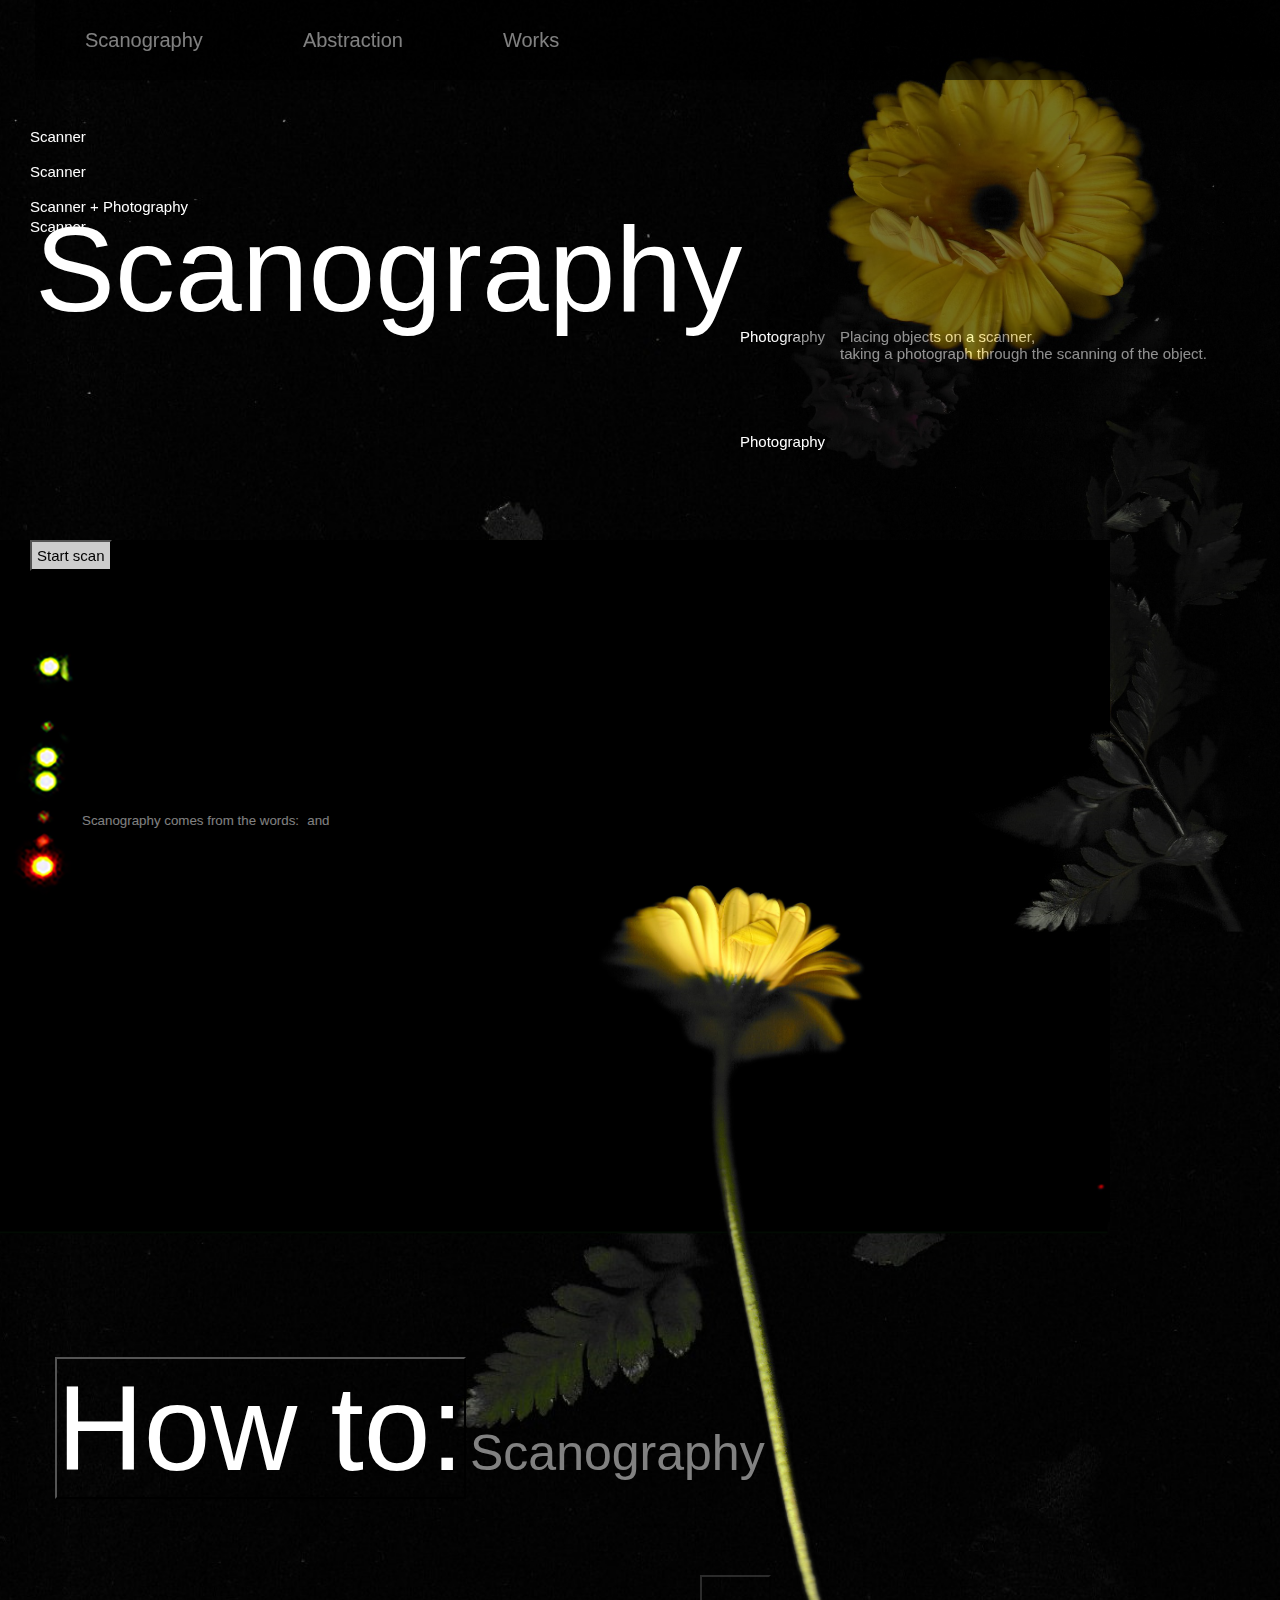
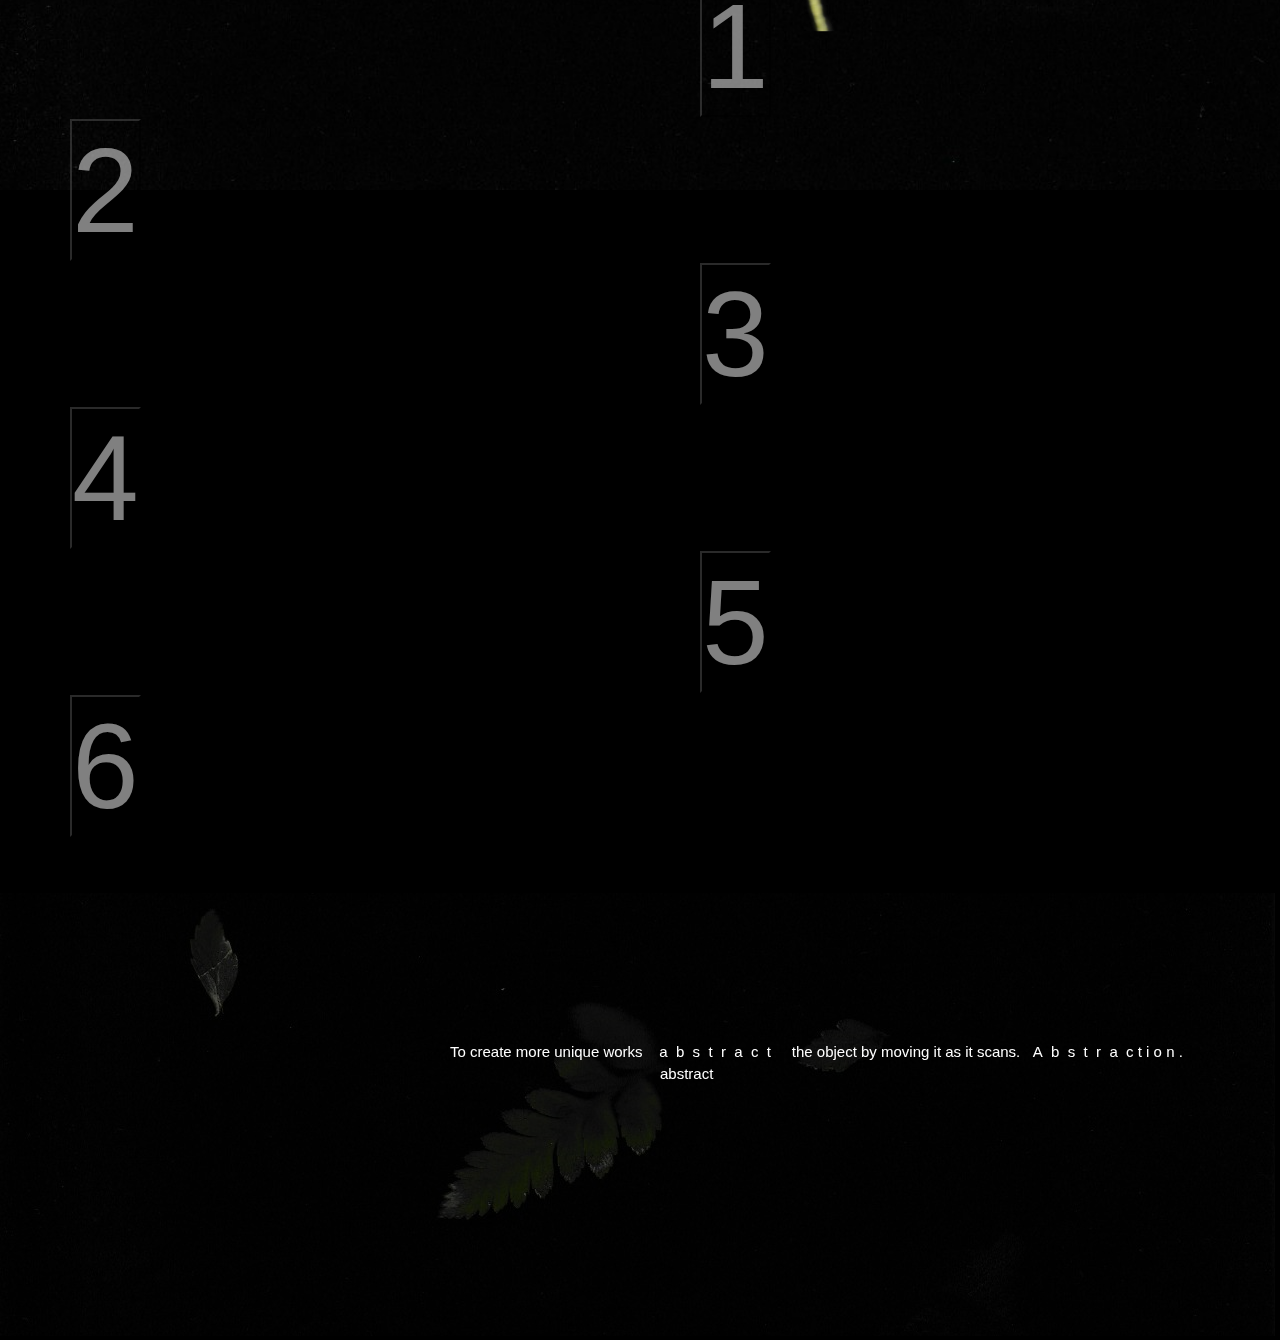
<file: index.html>
<!DOCTYPE html>
<html lang="en">
<head> 
    <meta charset="UTF-8">
    <meta gttp-equiv="X-UA-Compatible" content="IE=edge">
    <meta name="viewport" content="width=device-width, initial-scale=1.0">
    <title>Scanography</title>
    <link rel="stylesheet" href="style.css">
</head>
<body>
     <script src="https://code.jquery.com/jquery-3.6.3.js" integrity="sha256-nQLuAZGRRcILA+6dMBOvcRh5Pe310sBpanc6+QBmyVM=" crossorigin="anonymous"></script>
    <script src="app.js"></script>
    <img src="pics/gg.png" class="backimg">
    <nav class="navbar">
        <ul class="link-group">
            <li class="link"><a href="index.html">Scanography</a></li>
            <li class="link"><a href="abstract.html">Abstraction</a></li>
            <li class="link"><a href="works.html">Works</a></li>
        </ul>
    </nav>
   
<section class="Scanography-section">
    <h1 class="Scanography-heading">Scanography </h1>
  
    <h2 class="Scanography-repeat"> <div class="divone"> 
        <p onclick="myFunctionphoto()">Scanner</p>

<p id="demophoto"></p>


    </div><div class="divthree">Scanner </div> <div class="divtwo">Scanner </div> Scanner + Photography 
    <h3 class="Photography-repeat">  <div class="divfour"> Photography</div></h3>
    <h4 class="Scanner-description-one">Placing objects on a scanner, <br> taking a photograph through the scanning of the object.</h4>
   <img src="pics/Scan_20230201 (9999999).png" class="scanner-header-image">
   <img src="pics/rrr.png" class="scanner-header-overlay">
</section>

<section class="gif">
    <img src="pics/Screenshot 2023-02-08 212035.png" class="staticgif">
   <div class="divfive"> <img src="pics/4.gif.gif" class="movegif"></div>
</section>

<section class="Scanography-section-one">
    <h2 class="Scanography-heading-one"> </h2>
</section>

<section class="scanography-body">
    
    <br><br><br>
    <h2 class="paragraphone"> <button class="buttonone", onclick="myFunctiontwo()"> Scanography comes from the words: </button>  
        <button class="buttonone", onclick="myFunctionthree()"> <br> <br> <br> <br> 
 and </button> </h2>
    <h2 class="paragraphtwothree"> <p id="demo">  </h2></p>
    
        
    <h2 class="paragraphtwo"> <p id="demothree"></h3></p>
      
</section>

<section class="scanography-description">
    <h3 class="test"> 
        <p onclick="myFunctiony()">Photography</p>
        <p id="demoy"></p>
        </h3>
    <img src="pics/Scan_20230201 (19-3).png" class="scanography-imagetwo">
    <br><br><br><br><br><br><br><br><br><br><br>
    <h3 class="scanheadtwo"> <p><button class="gg" onclick="myFunctiong()">How to:</button></p></h3> <h3 class="scanheadtwotwo"> 
     

<div id="myDIVg">Scanography </div>



<div id = "divToShowHide" class = "BeforeScroll">
       </h3><br> <br><br><br><br><br><br><br><br><br><br><br>
    <h2 class="paragraphthree"> <br></h2>
    <button class="scanhead", onclick="myFunction1()"> 1</button> 
   
   <h2 class="paragraphthree"> <p id="demo1"> </p>
   
    </h2>
    <br>  <br>  <br>  <br>  <br>  <br>  <br>  <br> 
    <h2 class="paragraphthreeone"> <br></h2>
    <button class="scanheadone", onclick="myFunction2()"> 2</button> 
   
   <h2 class="paragraphthreeone"> <p id="demo2"> </p>
    
    </h2>
    
    <br>  <br>  <br>  <br>  <br>  <br>  <br>  <br> 
    <h2 class="paragraphthree"> <br></h2>
    <button class="scanhead", onclick="myFunction3()"> 3</button> 
   
   <h2 class="paragraphthree"> <p id="demo3"> </p>
    
    </h2>
    
    <br>  <br>  <br>  <br>  <br>  <br>  <br>  <br> 
    <h2 class="paragraphthreeone"> <br></h2>
    <button class="scanheadone", onclick="myFunction4()"> 4</button> 
   
   <h2 class="paragraphthreeone"> <p id="demo4"> </p>
   
    </h2>

    <br>  <br>  <br>  <br>  <br>  <br>  <br>  <br> 
    <h2 class="paragraphthree"> <br></h2>
    <button class="scanhead", onclick="myFunction5()"> 5</button> 
   
   <h2 class="paragraphthree"> <p id="demo5"> </p>
    
    </h2>
    <br>  <br>  <br>  <br>  <br>  <br>  <br>  <br> 
    <h2 class="paragraphthreeone"> <br></h2>
    <button class="scanheadone", onclick="myFunction6()"> 6</button> 
   
   <h2 class="paragraphthreeone"> <p id="demo6"> </p>
    
    </h2>
</div>








    <br> <br><br><br><br><br>
        <br> <br>
        <br> </h2>
        <br> <br>
       <h3 class="paragraphfour"> 
        To create more unique works  <a class="ink" href="abstract.html">  &nbsp; &nbsp;a &nbsp;b &nbsp;s &nbsp;t &nbsp;r &nbsp;a &nbsp;c &nbsp;t  &nbsp; &nbsp;</a> the object by moving it as it scans. 
        <a class="ink" href="abstract.html"> &nbsp;&nbsp;A&nbsp;&nbsp;b&nbsp;&nbsp;s&nbsp;&nbsp;t&nbsp;&nbsp;r&nbsp;&nbsp;a&nbsp;&nbsp;c&nbsp;t&nbsp;i&nbsp;o&nbsp;n&nbsp;.&nbsp; &nbsp;</a></h3>
        <img src="pics/999.png" class="imgimg">
        <h3 class="paragraphfourf"> 
        <p id="demof" onclick="myFunctionf()"> abstract</p>

        
        <script>
        function myFunctionf() {
          document.getElementById("demof").innerHTML += " abstract ";
        }
        </script>
        </h3>
    </section>
    
<section class="j">

    <button class="jbutton" onclick="myFunctionj()"><div id="jbutton">Start scan</button></div>
  
    <div id="myDIVj">
    <img src="pics/1.png">
    </div>
    
    <script>
    function myFunctionj() {
      var x = document.getElementById("myDIVj");
      if (x.style.display === "none") {
        x.style.display = "block";
      } else {
        x.style.display = "none";
      }
      var x = document.getElementById("jbutton");
  if (x.innerHTML === "Stop scan ") {
    x.innerHTML = "Start scan ";
  } else {
    x.innerHTML = "Stop scan ";
  }
    }
    </script>
</section>


    


  
</body>
</html>
</file>
<file: style.css>
*{
    margin: 0;
    padding: 0;
    box-sizing: border-box;
}

body{
    max-width: 1400px;
    display: block;
    margin: auto;
    min-height: 100vh;
    background: #000000;
    font-family: sans-serif;
      overflow-x: hidden;
      width: 100%;
}

.navbar{
    width: 100%;
    position: fixed;
    top: 0;
    left: 0;
    display: flex;
    justify-content: left;
    align-items: left;
    margin-left: 35px;
    z-index: 9;
    background: #00000096;
}

.link-group{
    list-style: none;
    display: flex;
}

.link a{
    color: #fff;
    opacity: 0.5;
    text-decoration: none;
    text-transform: capitalize;
    padding: 10px 30px;
    margin: 20px;
    line-height: 80px;
    transition: .5s;
    font-size: 20px;
}

.link a:hover, .link.active a{
    opacity: 1;
}

.Scanography-heading{
    color: #fff;
    opacity: 100%;
    margin-top: 200px;
    font-size: 120px;
    font-weight: 300;
    margin-left: 35px;
}

.Abstraction-heading{
    color: #fff;
    opacity: 100%;
    margin-top: 200px;
    font-size: 120px;
    font-weight: 300;
    margin-left: 35px;
    z-index: 1;
}



.Scanography-repeat{
    color: white;
    opacity: 100%;
    margin-top: -140px;
    font-size: 15px;
    font-weight: 300;
    text-align: left;
    margin-left: 30px;
    position: absolute;
}
      

.Photography-repeat{
    color: white;
    opacity: 100%;
    margin-left: 740px;
    font-size: 15px;
    font-weight: 300;
    position: absolute;
    top: 300px;
}

.Scanner-description-one{
    color: white;
    opacity: 100%;
    margin-top: -10px;
    margin-left: 840px;
    font-size: 15px;
    font-weight: 300;
}

.scanner-header-image{
    opacity: 45%;
    scale: 70%;
    margin-left: 473px;
    margin-top: -610px;
    max-width: 1000px;
    position: static;
    z-index: -10;
}
 
  .divone {
    width: 100px;
    height: 100px;
    position: absolute;
    animation-name: divone;
    animation-duration: 10s;
    animation-iteration-count: calc(5);
    animation-delay: 5s;
    top: -70px;
    cursor: pointer;
  }
  
  @keyframes divon {
    from {top: -70px; opacity: 1;}
    to {top: 400px; opacity: 0;}
  }

  .divtwo {
    width: 100px;
    height: 100px;
    position: absolute;
    animation-name: divtwo;
    animation-duration: 8s;
    animation-iteration-count: calc(10);
    animation-delay: 7s;
    top: -35px;
  }
  
  @keyframes divtwo {
    from {top: -35px; opacity: 1;}
    to {top: 400px; opacity: 0;}
  }

  
  .divthree {
    width: 100px;
    height: 100px;
    position: absolute;
    animation-name: divthree;
    animation-duration: 15s;
    animation-iteration-count: calc(7);
    top: 20px;
  }
  
  @keyframes divthree {
    from {top: -20px; opacity: 1;}
    to {top: 400px; opacity: 0;}
  }

  .divfour {
    width: 100px;
    height: 100px;
    position: absolute;
    animation-name: divfour;
    animation-duration: 5s;
    animation-iteration-count: calc(4);
    animation-delay: calc(2s);
    top: 28px;
  }
  
  @keyframes divfour {
    from {top: 28px; opacity: 1;}
    to {top: 300px; opacity: 0;}
  }


  .staticgif{
    margin-top: -143px;
    position:absolute;
    opacity: 0;
  }

  .movegif{
    margin-top: -145px;
    
  }

  .gif {
    scale: 185%;
    margin-top: -170px;
    margin-left: 380px;
    transition: 1s;
    opacity: 1;
  }

  .j{
    color: #fff;
    opacity: 1;
    width: 500px;
  }

 .myDIVj{
    height: 1000px;
    opacity: 0;
    position: absolute;
 }
 
 .j{
  position: absolute;
  margin-top: -2400px;
  width: 500px;

 }

 .jbutton{
  background-color: #ffffffcd;
  color: #000000;
  position: absolute;
  margin-left: 30px;
  padding: 5px;
  cursor: pointer;
  font-size: 15px;
  font-weight: 300;
 }


  .imagetwo{
    scale: 185%;
    margin-top: -410px;
    position: absolute;
    margin-left: 200px;
    background-color: #000000;
    cursor: pointer;

  }
  
  .staticgif:hover {
    opacity: 0;
  }
  
  .paragraphone{
    color: white;
    font-size: 15px;
    margin-top: -460px;
    margin-left: 80px;
    position: absolute;
    font-weight: 300;
    z-index: 1;
  }

  .paragraphtwo{
    color: white;
    font-size: 50px;
    margin-top: -375px;
    margin-left: 350px;
    position: absolute;
    font-weight: 300;
    z-index: 1;
  }

  .paragraphtwothree{
    color: white;
    font-size: 50px;
    margin-top: -375px;
    margin-left: 80px;
    position: absolute;
    font-weight: 300;
    z-index: 1;
  }

  .paragraphthree{
    color: white;
    font-size: 15px;
    position: absolute;
    font-weight: 300;
    margin-left: 770px;
    margin-right: 230px;
    margin-top: 0px;
  }

  .paragraphthreeone{
    color: white;
    font-size: 15px;
    position: absolute;
    font-weight: 300;
    margin-left: 140px;
    margin-right: 900px;
    margin-top: 0px;
  }

  .scanhead{
    color: white;
    background-color: #00000000;
    font-size: 120px;
    position: absolute;
    font-weight: 300;
    margin-left: 700px;
    margin-right: 250px;
    margin-top: -50px;
    opacity: 0.5;
    cursor: pointer;
  }

  .scanheadone{
    color: white;
    font-size: 120px;
    position: absolute;
    font-weight: 300;
    margin-left: 70px;
    margin-right: 250px;
    margin-top: -50px;
    opacity: 0.5;
    cursor: pointer;
    background-color: #00000000;
  }

  .scanheadtwo{
    color: white;
    font-size: 120px;
    position: absolute;
    font-weight: 300;
    margin-left: 50px;
    margin-right: 250px;
    margin-top: -50px;
    opacity: 1;
    cursor: pointer;
    background-color: #00000000;
  }
  .scanheadtwotwo{
    color: white;
    font-size: 50px;
    position: absolute;
    font-weight: 300;
    margin-left: 470px;
    margin-right: 250px;
    margin-top: 15px;
    opacity: 0.5;
  }

  .paragraphfour{
    color: white;
    font-size: 15px;
    position: absolute;
    font-weight: 300;
    margin-left: 450px;
    margin-top: 100px;
    z-index: 1;
  }

  .paragraphfour4{
    color: white;
    font-size: 15px;
    position: absolute;
    font-weight: 300;
    margin-left: 490px;
    margin-top: 900px;
    z-index: 1;
  }
  
  .paragraphfourf{
    color: white;
    font-size: 15px;
    position: absolute;
    font-weight: 300;
    margin-left: 660px;
    margin-top: -275px;
    z-index: 1;
    cursor: pointer;
  }

  .scanography-imagetwo{
    opacity: 1;
    scale: 45%;
    position: absolute;
    margin-top: -850px;
    margin-left: 100px;
    z-index: 1;
  }

  .scanimagetwo{
    scale: 35%;
    margin-top: -665px;
    margin-left: -210px;
    position: absolute;
  }

  .scanfooter{
    color: white;
    font-size: 15px;
    position: absolute;
    font-weight: 300;
    margin-top: 480px;
    margin-left: 453px;
  }

  .scanner-header-overlay{
    scale: 60%;
    opacity: 0.7;
    position: absolute;
    margin-top: -1600px;
    margin-left: 320px;
    z-index: 1;

  }

  .backimg{
    scale: 110%;
    opacity: 1;
    position: fixed;
    z-index: -5;
    margin-left: 38px;
    margin-top: -250px;
   
  }

  .absparag-one{
    color: white;
    font-size: 15px;
    position: absolute;
    font-weight: 300;
    margin-left: 650px;
    margin-right: 340px;
    margin-top: 0px;
  }

.dragone{
  scale: 40%;
  position: absolute;
  margin-left: -500px;
  margin-top: -890px;
  z-index: -3;
  opacity: 0.8;
}

.dragthree{
  scale: 60%;
  position: absolute;
  margin-top: -800px;
  z-index: -5;
  opacity: 0.5;
  margin-left: -110px;
}

.aye{
  color: white;
    font-size: 15px;
    position: absolute;
    font-weight: 300;
    font-style: normal;
    margin-left: 20px;
    margin-top: -190px;
}

.divsix {
  width: 100px;
  height: 100px;
  position: absolute;
  animation-name: divsix;
  animation-duration: 5s;
  animation-iteration-count: calc(4);
  animation-delay: calc(2s);
}

@keyframes divsix {
  from {top: 0px; opacity: 1;}
  to {top: 500px; opacity: 0;}
}

.divseven {
  width: 100px;
  height: 100px;
  position: absolute;
  animation-name: divseven;
  animation-duration: 10s;
  animation-iteration-count: calc(7);
  animation-delay: calc(1s);
}

@keyframes divseven {
  from {top: 25px; opacity: 1;}
  to {top: 500px; opacity: 0;}
}

.diveight {
  width: 100px;
  height: 100px;
  position: absolute;
  animation-name: diveight;
  animation-duration: 15s;
  animation-iteration-count: calc(5);
  animation-delay: calc(8s);
}

@keyframes diveight {
  from {top: 180px; opacity: 1;}
  to {top: 500px; opacity: 0;}
}

.appearone {
  width: 200px;
  height: 100px;
  transition: height 3s;
  margin-left: 280px;
}

.appearone:hover {
  height: 600px;
}

.paragraphone{
  opacity: 1;
  
}

.buttonone{
  color: rgb(255, 255, 255);
  background-color: rgb(0, 0, 0);
  border: #fff;
  border-width: 2px;
  padding: 2px 2px;
  cursor: pointer;
  opacity: 0.5;
  z-index: 1;
}

.buttonone:hover{
  opacity: 1;
}

.image{
  opacity: 1;
  size: 50%;
}


.test{
  color: white;
  opacity: 100%;
  margin-left: 740px;
  font-size: 15px;
  font-weight: 300;
  bottom: 450px;
  position: absolute;
  z-index: 1;
  cursor: pointer;
}

.gg{
  color:#fff;
  background-color: #00000000;
  cursor: pointer;
  font-size: 120px;
    font-weight: 300;
    margin-left: 5px;
    margin-right: 250px;
    margin-top: -50px;
    opacity: 1;
}

.imgimg{
  scale: 100%;
  margin-top: -50px;
  opacity: 0.5;
}
.imgimg8{
  scale: 100%;
  margin-top: -100px;
  opacity: 0.5;
  margin-left: -900px;
  position: absolute;
  z-index: -1;
}


.ink{
  color: #fff;
  text-decoration: none;
 
}

.workslink{
  color: #fff;
  text-decoration: none;
 cursor: pointer;
}
.abslist{
  color: #fff;
  scale: 100%;
  font-size: 50px;
  font-weight: 300;
  margin-top: 350px;
  margin-left: 40px;
}


.movements{
  font-size: 15px;
  font-weight: 300;
}


.a1{
  position: absolute;
  scale: 30%;
  margin-top: -800px;
  margin-left: 90px;
}

.a2{
  width: 30%;
  position: absolute;
  margin-top: -220px;
  margin-left: 850px;
}

.a3{
  position: absolute;
  scale: 30%;
  margin-top: -900px;
  margin-left: 90px;
}

.a4{
  width: 30%;
  position: absolute;
  margin-top: -300px;
  margin-left: 850px;
}

.a5{
  position: absolute;
  scale: 30%;
  margin-top: -900px;
  margin-left: 10px;
}

.a6{
  width: 30%;
  position: absolute;
  margin-top: -300px;
  margin-left: 850px;
}

.a7{
  position: absolute;
  scale: 30%;
  margin-top: -900px;
  margin-left: 10px;
}

.a8{
  width: 30%;
  position: absolute;
  margin-top: -300px;
  margin-left: 850px;
}

.a9{
  position: absolute;
  scale: 30%;
  margin-top: -900px;
  margin-left: 10px;
}

.a10{
  width: 30%;
  position: absolute;
  margin-top: -300px;
  margin-left: 850px;
}

.head{
  margin-left: 150px;
  z-index: 1;
  position: fixed;
  background-color: #00000000;
  border: #00000000;
  color: #fff;
  cursor: pointer;
  font-size: 50px;
  font-weight: 300;
}

.head1{
  margin-top: -90px;
  margin-left: 150px;
  z-index: 1;
  position: fixed;
  background-color: #00000000;
  border: #00000000;
  color: #fff;
  cursor: pointer;
  font-size: 50px;
  font-weight: 300;
}



.head2{
  margin-top: -90px;
  margin-left: 150px;
  z-index: 1;
  position: fixed;
  background-color: #00000000;
  border: #00000000;
  color: #fff;
  cursor: pointer;
  font-size: 50px;
  font-weight: 300;
}

.head3{
  margin-top: -90px;
  margin-left: 150px;
  z-index: 1;
  position: fixed;
  background-color: #00000000;
  border: #00000000;
  color: #fff;
  cursor: pointer;
  font-size: 50px;
  font-weight: 300;
}

.head4{
  margin-top: -90px;
  margin-left: 150px;
  z-index: 1;
  position: fixed;
  background-color: #00000000;
  border: #00000000;
  color: #fff;
  cursor: pointer;
  font-size: 50px;
  font-weight: 300;
}
.myDIVstretch{
  font-size: 15px;
  font-weight: 300;
}


.sub{
  font-size: 15px;
  font-weight: 300;
  margin-top: 100px;
  z-index: 1;
  position: absolute;
  margin-left: 160px;
}

.sub2{
  font-size: 15px;
  font-weight: 300;
  z-index: 1;
  position: absolute;
  margin-top: 10px;
  margin-left: 160px;
}

.sub3{
  font-size: 15px;
  font-weight: 300;
  z-index: 1;
  position: absolute;
  margin-top: 10px;
  margin-left: 160px;
}
.sub4{
  font-size: 15px;
  font-weight: 300;
  z-index: 1;
  position: absolute;
  margin-top: -20px;
  margin-left: 160px;
}

.sub5{
  font-size: 15px;
  font-weight: 300;
  z-index: 1;
  position: absolute;
  margin-top: 10px;
  margin-left: 160px;
}

.sub55{
  font-size: 15px;
  font-weight: 300;
  z-index: 1;
  position: absolute;
  margin-top: 70px;
  margin-left: 160px;
  cursor: pointer;
}



.is{
  font-size: 15px;
  font-weight: 300;
  z-index: 1;
  position: absolute;
  margin-top: 690px;
  margin-left: 160px;
 color: #fff;

}


.sub6{
  font-size: 15px;
  font-weight: 300;
  z-index: 1;
  position: absolute;
  margin-top: -20px;
  margin-left: 160px;
}

.sub7{
  font-size: 15px;
  font-weight: 300;
  z-index: 1;
  position: absolute;
  margin-top: 10px;
  margin-left: 160px;
}
.sub8{
  font-size: 15px;
  font-weight: 300;
  z-index: 1;
  position: absolute;
  margin-top: -20px;
  margin-left: 160px;
}


.hi{
  opacity: 1;
  scale: 30%;
  position: absolute;
  z-index: 1;
  margin-left: -500px;
 
}

.test1{
  z-index: 1;
  position: absolute;
  background-color: #00000000;
  border: #00000000;
  color: #fff;
  cursor: pointer;
  font-size: 50px;
  font-weight: 300;
  opacity: 1;
  margin-top: 300px;
}

.test2{
  z-index: 1;
  position: absolute;
  background-color: #00000000;
  border: #00000000;
  color: #fff;
  cursor: pointer;
  font-size: 15px;
  font-weight: 300;
  opacity: 1;
  margin-top: -2400px;
  margin-left: 220px;
}

#test1 {
  width: 400px;
  height: 400px;
  position: relative;
  background: rgba(255, 255, 0, 0);
}
#animate {
  width: 50px;
  height: 50px;
  position: absolute;
  scale: 30%;
  margin-top: -2750px;
  opacity: 0;
  margin-left: 530px;
}


.test3{
  z-index: 1;
  position: absolute;
  background-color: #00000000;
  border: #00000000;
  color: #fff;
  cursor: pointer;
  font-size: 15px;
  font-weight: 300;
  opacity: 1;
  margin-top: -2250px;
  margin-left: 220px;
}



#test4 {
  width: 400px;
  height: 400px;
  position: relative;
  background: rgba(255, 255, 0, 0);
}

#animate2 {
  width: 50px;
  height: 50px;
  position: absolute;
  scale: 30%;
  margin-top: -2750px;
  opacity: 0;
  margin-left: 530px;
}




.test5{
  z-index: 1;
  position: absolute;
  background-color: #00000000;
  border: #00000000;
  color: #fff;
  cursor: pointer;
  font-size: 15px;
  font-weight: 300;
  opacity: 1;
  margin-top: -2250px;
  margin-left: 220px;
}



#test6 {
  width: 400px;
  height: 400px;
  position: relative;
  background: rgba(255, 255, 0, 0);
}

#animate3 {
  width: 50px;
  height: 50px;
  position: absolute;
  scale: 30%;
  margin-top: -2500px;
  opacity: 1;
  margin-left: 530px;
 
  
}


.bi1{
  position: absolute;
  background-color: #00000000;
  border: #00000000;
  color: #fff;
  cursor: pointer;
  font-size: 15px;
  font-weight: 300;
  opacity: 1;
  margin-top: -2170px;
  margin-left: 220px;
}

.bi2{
  position: absolute;
  background-color: #00000000;
  border: #00000000;
  color: #fff;
  cursor: pointer;
  font-size: 15px;
  font-weight: 300;
  opacity: 1;
  margin-top: -3925px;
  margin-left: 275px;
}

.myDIVrel{
  scale: 20%;
  margin-top: -2800px;
  position: absolute;
  margin-left: -50px;
  opacity: 1;
}

.relbutton{
  border: #00000000;
  background-color: #00000000;
  color: #fff;
  cursor: pointer;
  font-size: 15px;
  font-weight: 300;
  position: absolute;
  margin-top: -2160px;
  margin-left: 220px;
}

.myDIVrel3{
  scale: 20%;
  margin-top: -2800px;
  position: absolute;
  margin-left: -160px;
  opacity: 1;
}

.relbutton3{
  border: #00000000;
  background-color: #00000000;
  color: #fff;
  cursor: pointer;
  font-size: 15px;
  font-weight: 300;
  position: absolute;
  margin-top: -2160px;
  margin-left: 326px;
}

.myDIVrel4{
  scale: 20%;
  margin-top: -2800px;
  position: absolute;
  margin-left: -290px;
  opacity: 1;
}

.relbutton4{
  border: #00000000;
  background-color: #00000000;
  color: #fff;
  cursor: pointer;
  font-size: 15px;
  font-weight: 300;
  position: absolute;
  margin-top: -2160px;
  margin-left: 272px;
}
.myDIVrel1{
  scale: 20%;
  margin-top: -2800px;
  position: absolute;
  margin-left: 70px;
  opacity: 1;
  
}
.relbutton1{
  border: #00000000;
  background-color: #00000000;
  color: #fff;
  cursor: pointer;
  font-size: 15px;
  font-weight: 300;
  position: absolute;
  margin-top: -2160px;
  margin-left: 295px;
}


.myDIVrel2{
  scale: 30%;
  margin-top: -2540px;
  position: absolute;
  margin-left: 50px;
  opacity: 0.5;
  
}
.relbutton2{
  border: #00000000;
  background-color: #00000000;
  color: #fff;
  cursor: pointer;
  font-size: 15px;
  font-weight: 300;
  position: absolute;
  margin-top: -1590px;
  margin-left: 285px;
}

.photoR{
    color: #fff;
  cursor: pointer;
  font-size: 15px;
  font-weight: 300;
  position: absolute;
  margin-top: -123px;
  margin-left: 25px;
}


.demomove{
  color: #fff;
  cursor: pointer;
  font-size: 15px;
  font-weight: 300;
}

.movements
{
  cursor: pointer;
}



.myDIVrel6{
  scale: 30%;
  margin-top: -1965px;
  position: absolute;
  margin-left: 50px;
  opacity: 1;
  
}
.relbutton6{
  border: #00000000;
  background-color: #00000000;
  color: #fff;
  cursor: pointer;
  font-size: 15px;
  font-weight: 300;
  position: absolute;
  margin-top: -1005px;
  margin-left: 223px;
}


.abs1{
  color: #fff;
  font-size: 50px;
  font-weight: 300;
  margin-top: -700px;
}


.demoworks{
  margin-top: 1200px;
  margin-left: 58px;
}

.uno{
  scale: 35%;
  margin-top: -515px;
  margin-left: -400px;
  position: absolute;
  z-index: 0;
}

.uno1{
  scale: 35%;
  margin-top: -515px;
  margin-left: 50px;
  position: absolute;
}

.uno2{
  scale: 35%;
  margin-top: -515px;
  margin-left: 520px;
  position: absolute;
}

.zz{
  position:absolute;
  z-index: 1;
}










/*photogrid*/

.Works-heading{
  color: #fff;
  opacity: 100%;
  margin-top: -300px;
  font-size: 120px;
  font-weight: 300;
  position: absolute;
  margin-left: 40px;
}


.hh1{
  color:#fff;
  font-size: 15px;
  font-weight: 300;
  position: absolute;
  margin-left: 400px;
  margin-top: -205px;
}

.hh11{
  color:#fff;
  font-size: 15px;
  font-weight: 300;
  position: absolute;
  margin-left: 40px;
  margin-top: -420px;
}

.hh111 {
  color:#fff;
  font-size: 15px;
  font-weight: 300;
  width: 100px;
  height: 100px;
  position: absolute;
  animation-name:hh111;
  animation-duration: 8s;
  animation-iteration-count: calc(10);
  animation-delay: 2s;
  top: 100px;
  margin-left: 40px;
}

@keyframes hh111 {
  from { top: 100px; opacity: 1;}
  to {top: 400px; opacity: 0;}
}

.hh1111 {
  color:#fff;
  font-size: 15px;
  font-weight: 300;
  width: 100px;
margin-left: 350px;
  position: absolute;
  animation-name:hh1111;
  animation-duration: 8s;
  animation-iteration-count: calc(5);
  animation-delay: 7s;
  top: 200px;
}

@keyframes hh1111 {
  from {top: 200px; opacity: 1;}
  to {top: 400px; opacity: 0;}
}

.hh111111{
  color:#fff;
  font-size: 15px;
  font-weight: 300;
  width: 100px;
  height: 100px;
  position: absolute;
  animation-name:hh111111;
  animation-duration: 8s;
  animation-iteration-count: calc(15);
  animation-delay: 2s;
  top: 210px;
  margin-left: 40px;
}

@keyframes hh111111 {
  from {top: 210px; opacity: 1;}
  to {top: 400px; opacity: 0;}
}

.hh11111{
  color:#fff;
  font-size: 15px;
  font-weight: 300;
  position: absolute;
  margin-top: -220px;
  margin-left: 549px;
  cursor: pointer;
}

.hb{
  color:#fff;
  font-size: 15px;
  font-weight: 300;
  position: absolute;
  margin-top: -225px;
  margin-left: 40px;
  cursor: pointer;
}




* {
  box-sizing: border-box;
}



.row {
  display: -ms-flexbox; /* IE10 */
  display: flex;
  -ms-flex-wrap: wrap; /* IE10 */
  flex-wrap: wrap;
  padding: 25px;
  margin-left: 6px;
  margin-top: 500px;
  text-decoration: none;
  color: #fff;
}

/* Create four equal columns that sits next to each other */
.column {
  -ms-flex: 25%; /* IE10 */
  flex: 25%;
  max-width: 25%;
  padding: 25px;
  text-decoration: none;
  color: #fff;
  margin-top: -80px;

}

.column img {
  margin-top: 8px;
  vertical-align: middle;
  width: 100%;
  text-decoration: none;
  color: #fff;
}

/* Responsive layout - makes a two column-layout instead of four columns */
@media screen and (max-width: 800px) {
  .column {
    -ms-flex: 50%;
    flex: 50%;
    max-width: 50%;
  }
}

/* Responsive layout - makes the two columns stack on top of each other instead of next to each other */
@media screen and (max-width: 600px) {
  .column {
    -ms-flex: 100%;
    flex: 100%;
    max-width: 100%;
  }
}

.twotwo{
 
 opacity: 0.5;
 
}

.twotwo:hover{
opacity: 1;
}


.threethree{
  
  opacity: 0.5;
  
 }
 
 .threethree:hover{
 opacity: 1;
 }
 
 .fourfour{
 
  opacity: 0.5;
 
 }
 
 .fourfour:hover{
 opacity: 1;

 }

 .fivefive{
  
  opacity: 0.5;
 
 }
 
 .fivefive:hover{
 opacity: 1;
 }

 .oneone{
  
  opacity: 0.5;
  
 }
 
 .oneone:hover{
 opacity: 1;
 }

 .tenten{
  
  opacity: 0.5;
  
 }
 
 .tenten:hover{
 opacity: 1;
 }

 .eighteight{
  
  opacity: 0.5;

 }
 
 .eighteight:hover{
 opacity: 1;
 }

 .ninenine{
 
  opacity: 0.5;

 }
 
 .ninenine:hover{
 opacity: 1;
 }

 .eleveneleven{
 
  opacity: 0.5;

 }
 
 .eleveneleven:hover{
 opacity: 1;
 }

 .twelvetwelve{
 
  opacity: 0.5;
 
 }
 
 .twelvetwelve:hover{
 opacity: 1;
 }

  .twelvetwelve{
 
  opacity: 0.5;

 }
 
 .twelvetwelve:hover{
 opacity: 1;
 }
 .thirteen{
  cursor: pointer;
 }
 .thirteenthirteen{
 
  opacity: 0.5;

 }
 
 .thirteenthirteen:hover{
 opacity: 1;
 }

 .fourteenfourteen{
  opacity: 0.5;
 
 }
 
 .fourteenfourteen:hover{
 opacity: 1;
 }

 .fifteenfifteen{
  opacity: 0.5;
 
 }
 
 .fifteenfifteen:hover{
 opacity: 1;
 }

 .sixteen{
  opacity: 0.5;
 
 }
 
 .sixteen:hover{
 opacity: 1;
 }

 .seventeenseventeen{
  opacity: 0.5;
 
 }
 
 .seventeenseventeen:hover{
 opacity: 1;
 }

 .sixsix{
  opacity: 0.5;
 
 }
 
 .sixsix:hover{
 opacity: 1;
 }

 .oo{
  position: fixed;
  scale: 15%;
  opacity: 0.3;
  margin-top: -1200px;
  margin-left: -630px;
  z-index: 0;
 }

 .ooo{
  position: absolute;
  scale: 15%;
  opacity: 1;
  margin-top: -1200px;
  margin-left: -630px;
  z-index: 1;
 }

 
 .oo1{
  position: fixed;
  scale: 15%;
  opacity: 0.3;
  margin-top: -1200px;
  margin-left: 700px;
  z-index: 0;
 }

 .ooo1{
  position: absolute;
  scale: 15%;
  opacity: 1;
  margin-top: -1200px;
  margin-left: 700px;
  z-index: 1;
 }

 
 .nineteennineteen{
  opacity: 0.5;
 
 }
 
 .nineteennineteen:hover{
 opacity: 1;
 }

 .eighteen{
  opacity: 0.5;
 
 }
 
 .eighteen:hover{
 opacity: 1;
 }


 .twenty{
  opacity: 0.5;
 
 }
 
 .twenty:hover{
 opacity: 1;
 }

 .sevenseven{
  opacity: 0.5;
 
 }
 
 .sevenseven:hover{
 opacity: 1;
 }

 .twentyone{
  opacity: 0.5;
 
 }
 
 .twentyone:hover{
 opacity: 1;
 }

 .twentytwo{
  opacity: 0.5;
 
 }
 
 .twentytwo:hover{
 opacity: 1;
 }


 .imgimg88{
  scale: 100%;
  margin-top: -100px;
  opacity: 0.5;
  margin-left: 50px;
  position: absolute;
  z-index: -1;
 }
</file>
